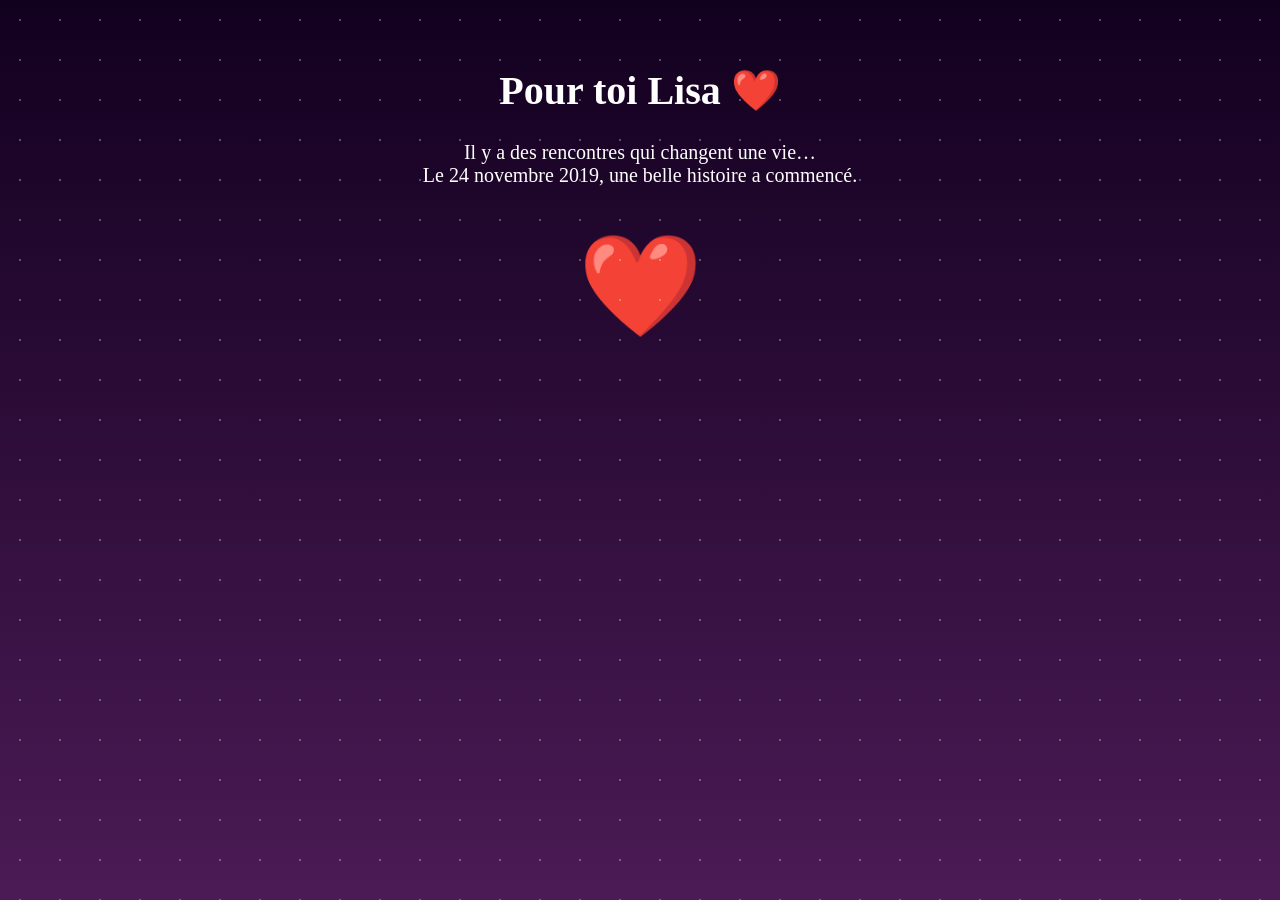
<file: index.html>
<!DOCTYPE html>
<html lang="fr">
<head>
<meta charset="UTF-8">
<meta name="viewport" content="width=device-width, initial-scale=1.0">
<title>Pour Lisa ❤️</title>
<link rel="stylesheet" href="style.css">
</head>

<body>

<div class="stars"></div>

<div class="container">

<h1>Pour toi Lisa ❤️</h1>

<p class="date">
Il y a des rencontres qui changent une vie…<br>
Le 24 novembre 2019, une belle histoire a commencé.
</p>

<div id="heart" onclick="openGift()">
❤️
</div>

<div id="message" class="hidden">

<h2>Ma chérie...</h2>

<p>
Depuis le jour où nos chemins se sont croisés,
tu as changé mon monde.
<br><br>
Merci pour tous ces moments, tous ces sourires,
et tous ces souvenirs que l'on construit ensemble.
<br><br>
Je t'aime très fort ❤️
</p>

<div class="gallery">
<img src="photo1.jpg">
<img src="photo2.jpg">
<img src="photo3.jpg">
<img src="photo4.jpg">
<img src="photo5.jpg">
<img src="photo6.png">

</div>
Joyeux anniversaire mon amour ❤️<br><br>
Que cette nouvelle année soit remplie de bonheur, de douceur et de rêves <br><br> 
Merci d’être toi, merci pour tout ce qu’on partage, et merci pour tous les moments qui restent encore à écrire ensemble.
<br><br>
<a class="music" 
href="https://youtu.be/A1J-upCGuY4?is=nWTMyQm7AuOTosow"
target="_blank">
🎵 Pour toi
</a>

</div>

</div>

<script src="script.js"></script>

</body>
</html>
</file>
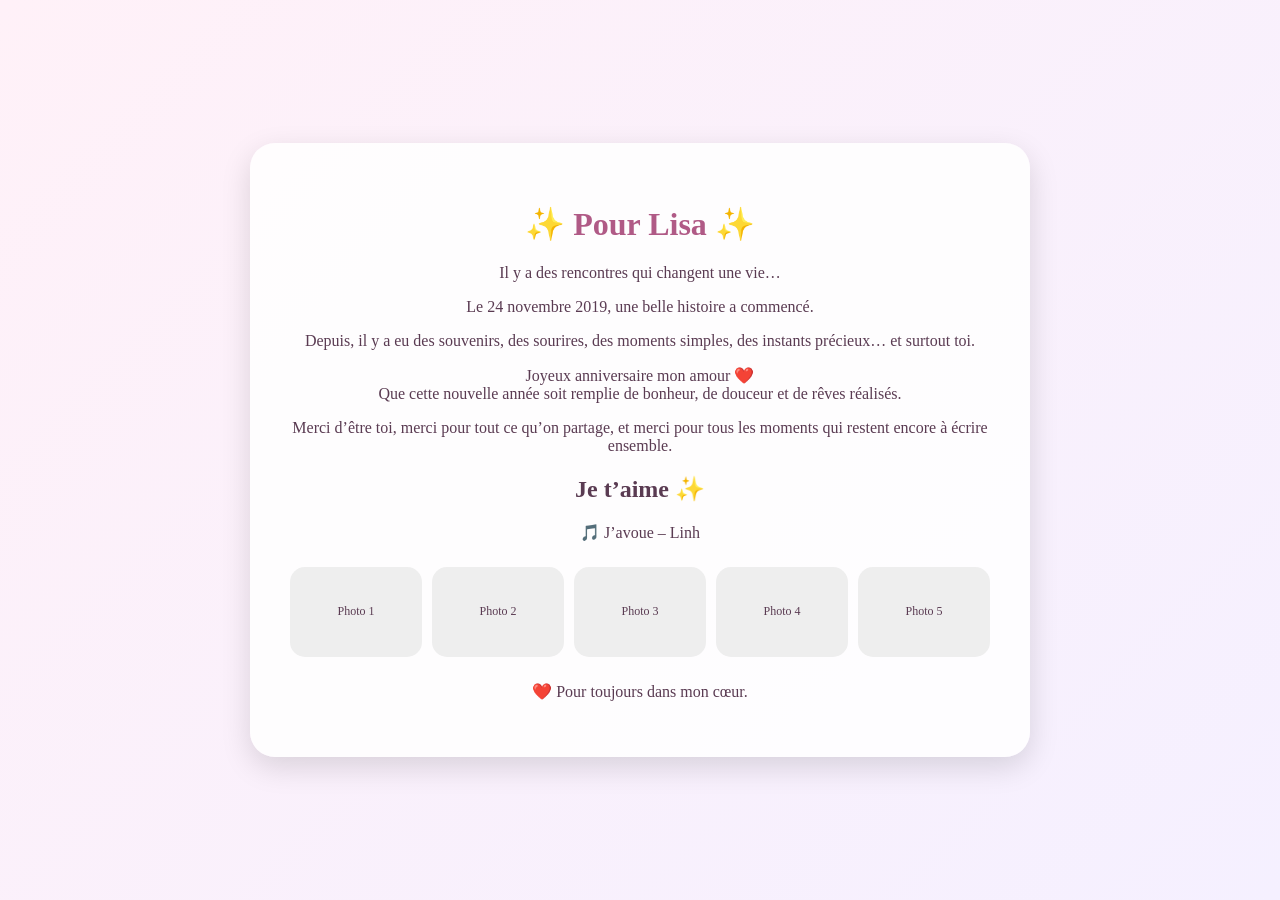
<file: Cadeau_QR_Lisa.html>
<!DOCTYPE html>
<html lang="fr">
<head>
<meta charset="UTF-8">
<title>Pour Lisa</title>
<style>
body{
  margin:0; min-height:100vh; display:flex; align-items:center; justify-content:center;
  background:linear-gradient(135deg,#fff1f8,#f5f0ff);
  font-family:Georgia,serif; color:#5a3b52; text-align:center;
}
.card{
  max-width:700px; padding:40px; margin:20px; border-radius:25px;
  background:rgba(255,255,255,.85); box-shadow:0 10px 30px #0002;
}
.photos{display:grid;grid-template-columns:repeat(5,1fr);gap:10px;margin:25px 0}
.photo{height:90px;background:#eee;border-radius:15px;display:flex;align-items:center;justify-content:center;font-size:12px}
h1{color:#b05a86}
</style>
</head>
<body>
<div class="card">
<h1>✨ Pour Lisa ✨</h1>

<p>Il y a des rencontres qui changent une vie…</p>

<p>Le 24 novembre 2019, une belle histoire a commencé.</p>

<p>
Depuis, il y a eu des souvenirs, des sourires, des moments simples,
des instants précieux… et surtout toi.
</p>

<p>
Joyeux anniversaire mon amour ❤️<br>
Que cette nouvelle année soit remplie de bonheur, de douceur et de rêves réalisés.
</p>

<p>
Merci d’être toi, merci pour tout ce qu’on partage,
et merci pour tous les moments qui restent encore à écrire ensemble.
</p>

<h2>Je t’aime ✨</h2>

<p>🎵 J’avoue – Linh</p>

<div class="photos">
<div class="photo">Photo 1</div>
<div class="photo">Photo 2</div>
<div class="photo">Photo 3</div>
<div class="photo">Photo 4</div>
<div class="photo">Photo 5</div>
</div>

<p>❤️ Pour toujours dans mon cœur.</p>
</div>
</body>
</html>
</file>
<file: style.css>
body {
margin:0;
height:100vh;
background:linear-gradient(#12001f,#4b1b55);
font-family:Georgia,serif;
color:white;
text-align:center;
overflow:auto;
}

.container {
padding:40px 20px;
}

h1 {
font-size:40px;
}

.date {
font-size:20px;
}

#heart {
font-size:100px;
cursor:pointer;
animation:pulse 1.5s infinite;
margin:40px;
}

@keyframes pulse {
50% {
transform:scale(1.2);
}
}

.hidden {
display:none;
}

#message {
animation:fade 2s;
}

@keyframes fade {
from {opacity:0;}
to {opacity:1;}
}

.gallery {
display:flex;
flex-wrap:wrap;
justify-content:center;
gap:10px;
margin:30px;
}

.gallery img {
width:140px;
height:140px;
object-fit:cover;
border-radius:20px;
box-shadow:0 0 15px white;
}

.music {
display:inline-block;
padding:15px 25px;
background:#ff4f9a;
border-radius:30px;
color:white;
text-decoration:none;
font-size:20px;
}

.stars {
position:fixed;
width:100%;
height:100%;
background-image:
radial-gradient(white 1px,transparent 1px);
background-size:40px 40px;
opacity:.3;
pointer-events:none;
}
</file>
